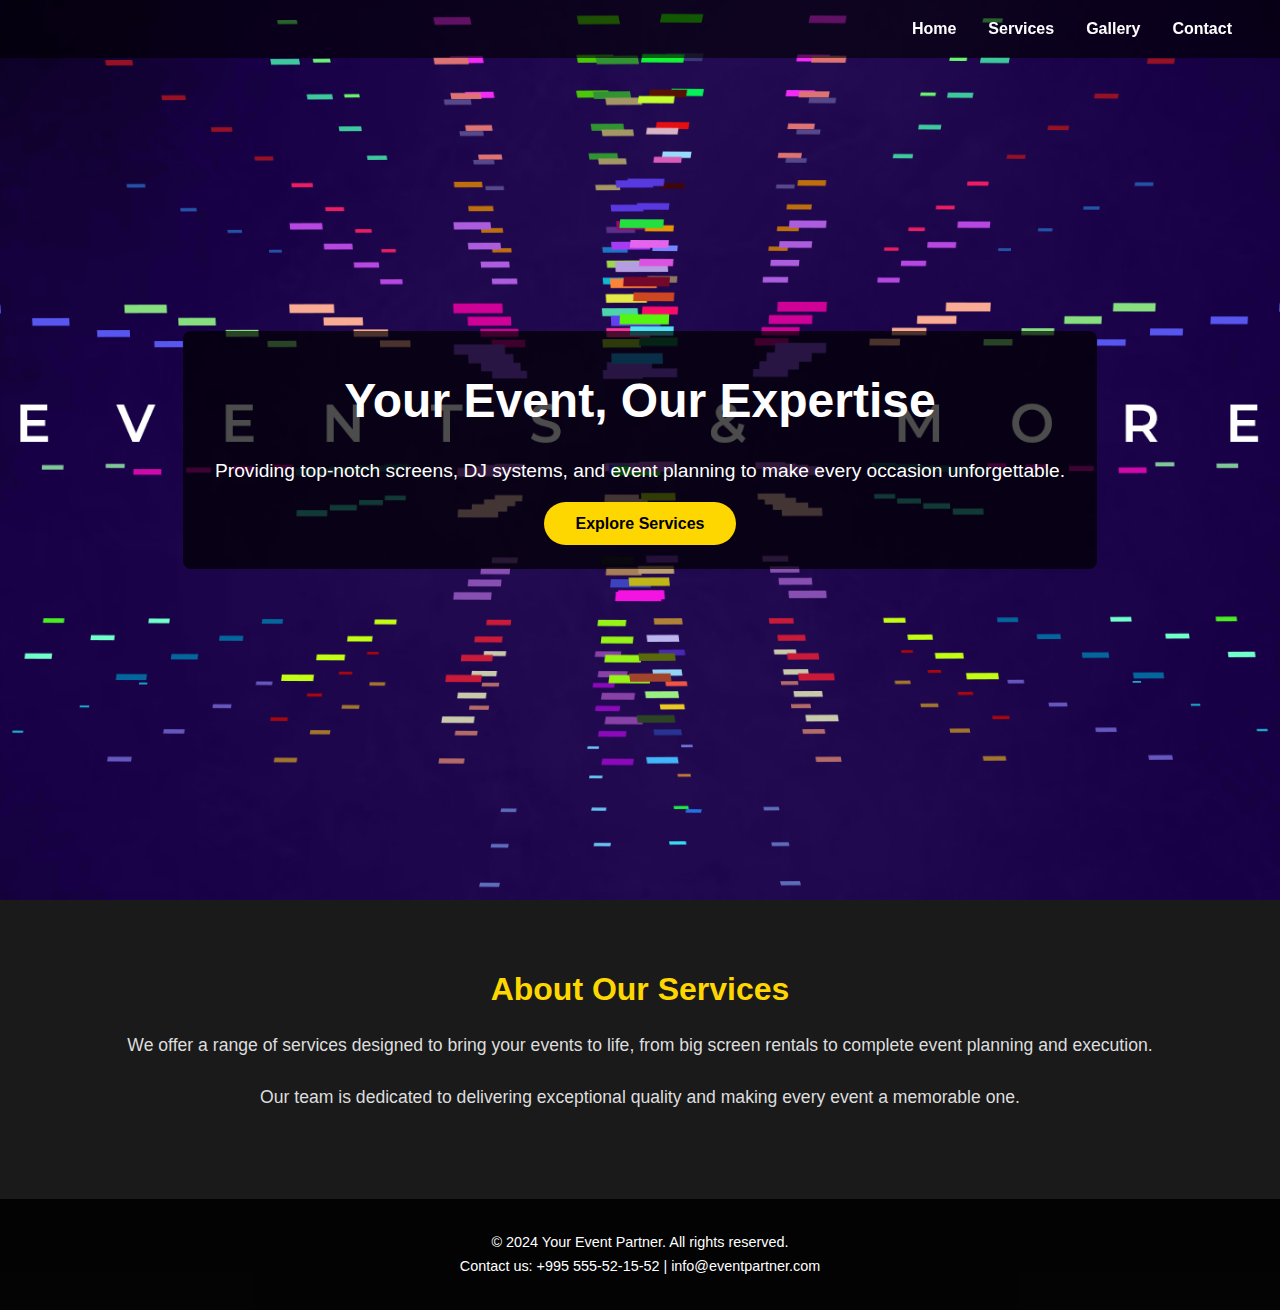
<file: index.html>
<!DOCTYPE html>
<html lang="en">
<head>
    <meta charset="UTF-8">
    <meta name="viewport" content="width=device-width, initial-scale=1.0">
    <title>Your Event Partner</title>
    <link rel="stylesheet" href="css/style.css">
    <link rel="stylesheet" href="css/home.css">
</head>
<body>
    <!-- Navigation Menu -->
    <header>
        <div class="menu-toggle">
            <span></span>
            <span></span>
            <span></span>
        </div>
        <nav>
            <ul>
                <li><a href="home.html">Home</a></li>
                <li><a href="services.html">Services</a></li>
                <li><a href="gallery.html">Gallery</a></li>
                <li><a href="contact.html">Contact</a></li>
            </ul>
        </nav>
    </header>
    

    <!-- Hero Section -->
    <section class="hero" id="home">
        <div class="overlay">
            <h1>Your Event, Our Expertise</h1>
            <p>Providing top-notch screens, DJ systems, and event planning to make every occasion unforgettable.</p>
            <a href="services.html" class="btn">Explore Services</a>
        </div>
    </section>

    <!-- Additional Content Section for Scrolling -->
    <section class="content">
        <h2>About Our Services</h2>
        <p>We offer a range of services designed to bring your events to life, from big screen rentals to complete event planning and execution.</p>
        <p>Our team is dedicated to delivering exceptional quality and making every event a memorable one.</p>
    </section>

    <!-- Footer -->
    <footer>
        <p>© 2024 Your Event Partner. All rights reserved.</p>
        <p>Contact us: +995 555-52-15-52 | info@eventpartner.com</p>
    </footer>

    <script src="js/HB.js"></script>
</body>
</html>
</file>
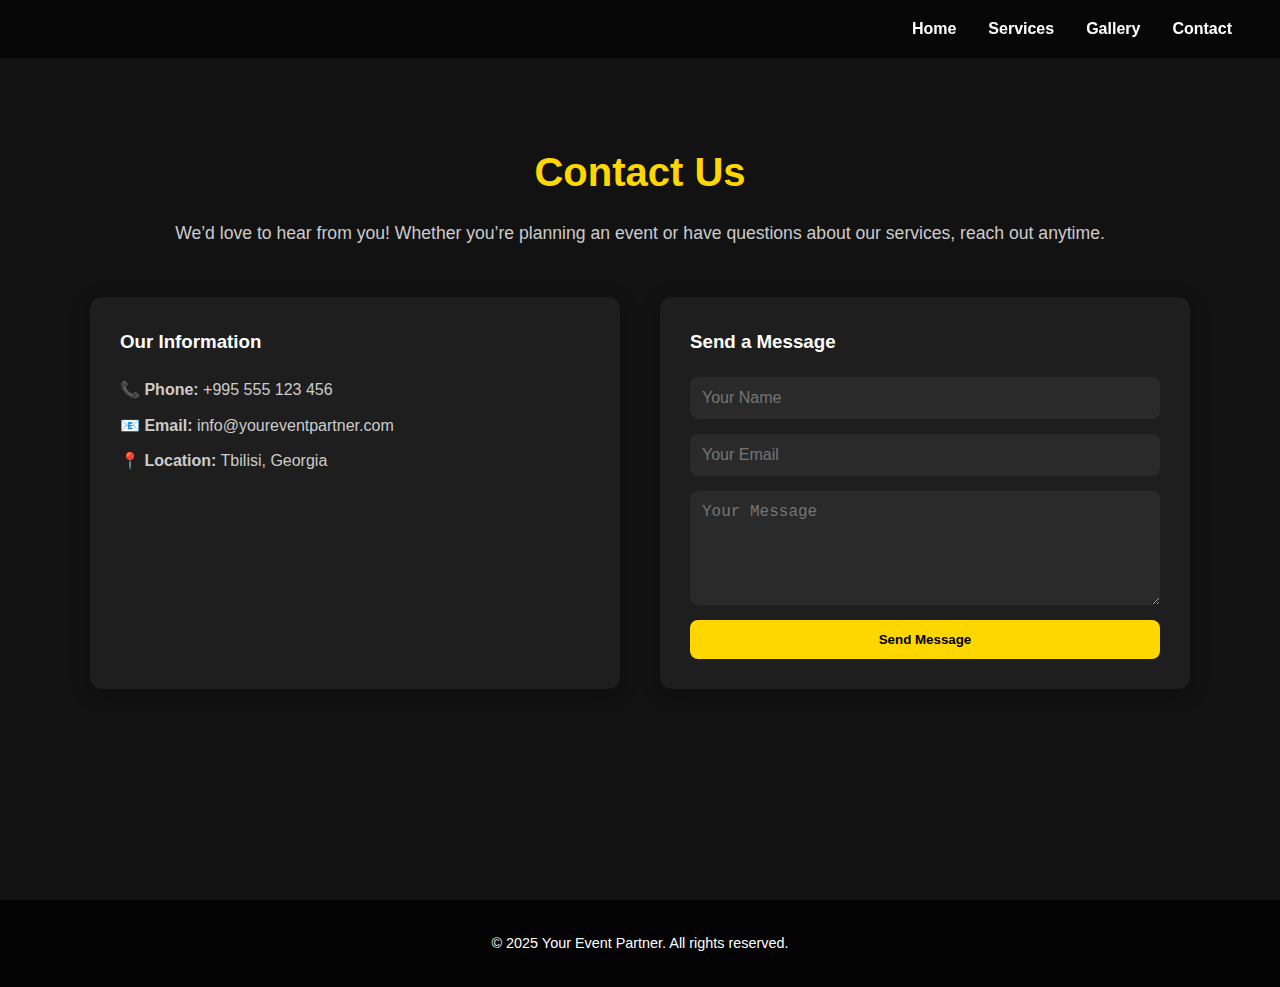
<file: contact.html>
<!DOCTYPE html>
<html lang="en">
<head>
    <meta charset="UTF-8">
    <meta name="viewport" content="width=device-width, initial-scale=1.0">
    <title>Contact - Your Event Partner</title>
    <link rel="stylesheet" href="css/style.css">
    <link rel="stylesheet" href="css/contact.css">
</head>
<body>
    <!-- Header -->
    <header>
        <div class="menu-toggle">
            <span></span>
            <span></span>
            <span></span>
        </div>
        <nav>
            <ul>
                <li><a href="home.html">Home</a></li>
                <li><a href="services.html">Services</a></li>
                <li><a href="gallery.html">Gallery</a></li>
                <li><a href="contact.html">Contact</a></li>
            </ul>
        </nav>
    </header>

    <!-- Contact Section -->
    <section class="contact-section">
        <div class="contact-container">
            <h2>Contact Us</h2>
            <p>We’d love to hear from you! Whether you’re planning an event or have questions about our services, reach out anytime.</p>

            <div class="contact-content">
                <!-- Contact Info -->
                <div class="contact-info">
                    <h3>Our Information</h3>
                    <p><strong>📞 Phone:</strong> +995 555 123 456</p>
                    <p><strong>📧 Email:</strong> info@youreventpartner.com</p>
                    <p><strong>📍 Location:</strong> Tbilisi, Georgia</p>
                </div>

                <!-- Contact Form -->
                <div class="contact-form">
                    <h3>Send a Message</h3>
                    <form>
                        <input type="text" placeholder="Your Name" required>
                        <input type="email" placeholder="Your Email" required>
                        <textarea placeholder="Your Message" rows="5" required></textarea>
                        <button type="submit">Send Message</button>
                    </form>
                </div>
            </div>
        </div>
    </section>

    <!-- Footer -->
    <footer>
        <p>&copy; 2025 Your Event Partner. All rights reserved.</p>
    </footer>

    <script src="js/HB.js"></script>
</body>
</html>
</file>
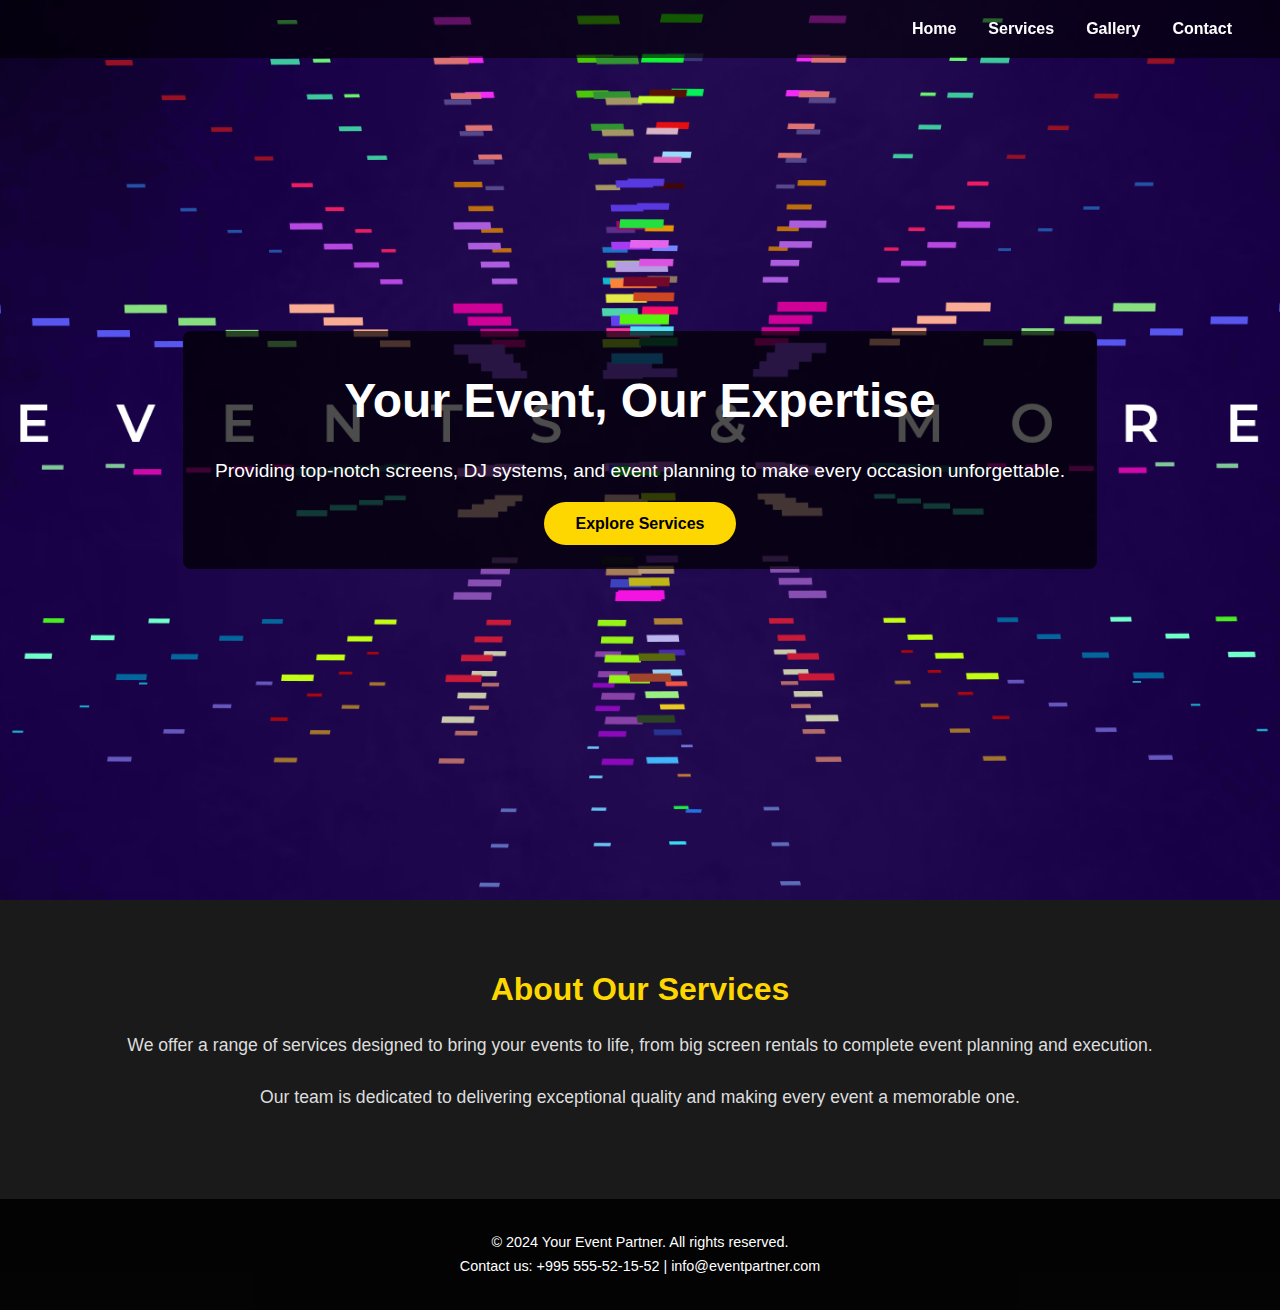
<file: home.html>
<!DOCTYPE html>
<html lang="en">
<head>
    <meta charset="UTF-8">
    <meta name="viewport" content="width=device-width, initial-scale=1.0">
    <title>Your Event Partner</title>
    <link rel="stylesheet" href="css/style.css">
    <link rel="stylesheet" href="css/home.css">
</head>
<body>
    <!-- Navigation Menu -->
    <header>
        <div class="menu-toggle">
            <span></span>
            <span></span>
            <span></span>
        </div>
        <nav>
            <ul>
                <li><a href="home.html">Home</a></li>
                <li><a href="services.html">Services</a></li>
                <li><a href="gallery.html">Gallery</a></li>
                <li><a href="contact.html">Contact</a></li>
            </ul>
        </nav>
    </header>
    

    <!-- Hero Section -->
    <section class="hero" id="home">
        <div class="overlay">
            <h1>Your Event, Our Expertise</h1>
            <p>Providing top-notch screens, DJ systems, and event planning to make every occasion unforgettable.</p>
            <a href="services.html" class="btn">Explore Services</a>
        </div>
    </section>

    <!-- Additional Content Section for Scrolling -->
    <section class="content">
        <h2>About Our Services</h2>
        <p>We offer a range of services designed to bring your events to life, from big screen rentals to complete event planning and execution.</p>
        <p>Our team is dedicated to delivering exceptional quality and making every event a memorable one.</p>
    </section>

    <!-- Footer -->
    <footer>
        <p>© 2024 Your Event Partner. All rights reserved.</p>
        <p>Contact us: +995 555-52-15-52 | info@eventpartner.com</p>
    </footer>

    <script src="js/HB.js"></script>
</body>
</html>
</file>
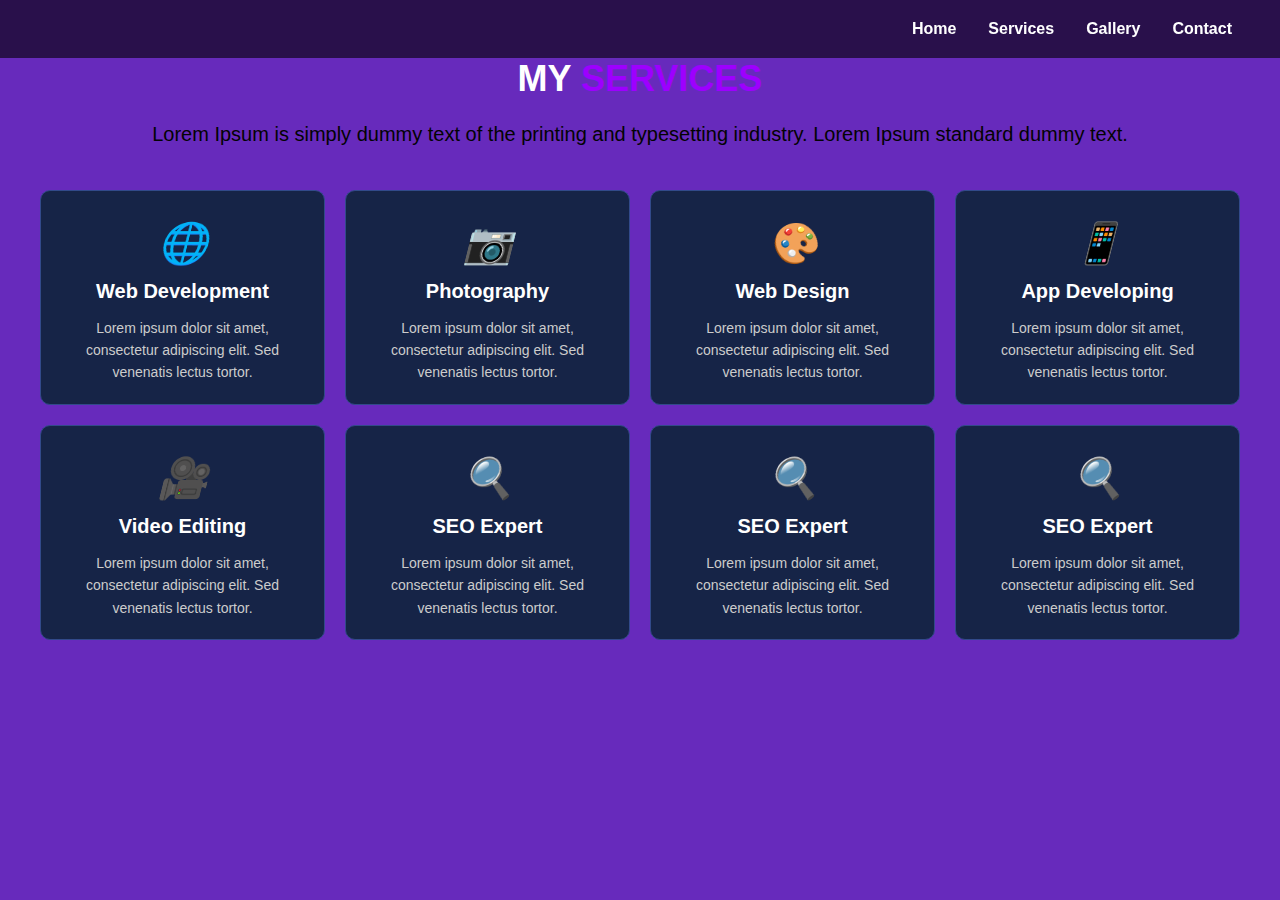
<file: services.html>
<!DOCTYPE html>
<html lang="en">
<head>
    <meta charset="UTF-8">
    <meta name="viewport" content="width=device-width, initial-scale=1.0">
    <title>My Services</title>
    <link rel="stylesheet" href="css/style.css">
    <link rel="stylesheet" href="css/services.css">

</head>
<body>
<!-- <body class="services-page"> -->
     <!-- Navigation Menu -->
     <header>
        <div class="menu-toggle">
            <span></span>
            <span></span>
            <span></span>
        </div>
        <nav>
            <ul>
                <li><a href="home.html">Home</a></li>
                <li><a href="services.html">Services</a></li>
                <li><a href="gallery.html">Gallery</a></li>
                <li><a href="contact.html">Contact</a></li>
            </ul>
        </nav>
    </header>

    <section class="services-section">
        <div class="container">
            <h2 class="section-title">MY <span>SERVICES</span></h2>
            <p class="section-description">
                Lorem Ipsum is simply dummy text of the printing and typesetting industry. Lorem Ipsum standard dummy text.
            </p>
            <div class="services-grid">
                <div class="service-card">
                    <i class="icon">🌐</i>
                    <h3>Web Development</h3>
                    <p>Lorem ipsum dolor sit amet, consectetur adipiscing elit. Sed venenatis lectus tortor.</p>
                </div>
                <div class="service-card">
                    <i class="icon">📷</i>
                    <h3>Photography</h3>
                    <p>Lorem ipsum dolor sit amet, consectetur adipiscing elit. Sed venenatis lectus tortor.</p>
                </div>
                <div class="service-card">
                    <i class="icon">🎨</i>
                    <h3>Web Design</h3>
                    <p>Lorem ipsum dolor sit amet, consectetur adipiscing elit. Sed venenatis lectus tortor.</p>
                </div>
                <div class="service-card">
                    <i class="icon">📱</i>
                    <h3>App Developing</h3>
                    <p>Lorem ipsum dolor sit amet, consectetur adipiscing elit. Sed venenatis lectus tortor.</p>
                </div>
                <div class="service-card">
                    <i class="icon">🎥</i>
                    <h3>Video Editing</h3>
                    <p>Lorem ipsum dolor sit amet, consectetur adipiscing elit. Sed venenatis lectus tortor.</p>
                </div>
                <div class="service-card">
                    <i class="icon">🔍</i>
                    <h3>SEO Expert</h3>
                    <p>Lorem ipsum dolor sit amet, consectetur adipiscing elit. Sed venenatis lectus tortor.</p>
                </div>
                <div class="service-card">
                    <i class="icon">🔍</i>
                    <h3>SEO Expert</h3>
                    <p>Lorem ipsum dolor sit amet, consectetur adipiscing elit. Sed venenatis lectus tortor.</p>
                </div>
                <div class="service-card">
                    <i class="icon">🔍</i>
                    <h3>SEO Expert</h3>
                    <p>Lorem ipsum dolor sit amet, consectetur adipiscing elit. Sed venenatis lectus tortor.</p>
                </div>
            </div>
        </div>
    </section>
    <script src="js/HB.js"></script>

</body>
</html>
</file>
<file: css/home.css>
/* Hero Section */
.hero {
    height: 100vh;
    background: url('../images/Background-image.png') no-repeat center center/cover;
    /* background: url('/images/Background\ image.png'); */
    display: flex;
    align-items: center;
    justify-content: center;
    text-align: center;
    position: relative;
}

.overlay {
    background: rgba(0, 0, 0, 0.7); /* Black overlay with 70% opacity */
    padding: 2rem;
    border-radius: 8px;
}

.hero h1 {
    font-size: 3rem;
    margin-bottom: 1rem;
}

.hero p {
    font-size: 1.2rem;
    margin-bottom: 1.5rem;
}

.btn {
    background-color: #FFD700;
    color: #000;
    padding: 0.8rem 2rem;
    text-decoration: none;
    font-weight: bold;
    border-radius: 25px;
}

.btn:hover {
    background-color: #FFC107;
    color: #fff;
}

/* Content Section */
.content {
    padding: 4rem 2rem;
    text-align: center;
    background-color: #1a1a1a;
}

.content h2 {
    font-size: 2rem;
    margin-bottom: 1rem;
    color: #FFD700;
}

.content p {
    font-size: 1.1rem;
    color: #ddd;
    margin-bottom: 1.5rem;
}

/*chatGPT add-on*/

/* Responsive Design */
@media (max-width: 1024px) {
    .hero h1 {
        font-size: 2.5rem;
    }

    .hero p {
        font-size: 1rem;
    }
}

@media (max-width: 768px) {
    .hero {
        padding: 2rem;
        text-align: center;
    }

    .overlay {
        padding: 1.5rem;
    }

    .hero h1 {
        font-size: 2rem;
    }

    .hero p {
        font-size: 1rem;
    }

    .btn {
        padding: 0.6rem 1.5rem;
        font-size: 1rem;
    }
}

@media (max-width: 480px) {
    .hero {
        flex-direction: column;
        justify-content: flex-start;
        padding: 3rem 1rem;
    }

    .overlay {
        padding: 1rem;
    }

    .hero h1 {
        font-size: 1.8rem;
    }

    .hero p {
        font-size: 0.9rem;
    }

    .btn {
        font-size: 0.9rem;
        padding: 0.5rem 1rem;
    }
}
</file>
<file: css/contact.css>
/* Contact Page Styles */
body {
    background-color: #121212;
    color: #fff;
    font-family: Arial, sans-serif;
    margin: 0;
    padding: 0;
}

/* Prevent overlap: adds space for navbar */
.contact-section {
    padding: 140px 20px 80px; /* push content below navbar */
    background-color: #121212;
    min-height: 100vh;
}

/* Container */
.contact-container {
    max-width: 1100px;
    margin: 0 auto;
    text-align: center;
}

.contact-container h2 {
    font-size: 2.5rem;
    margin-bottom: 15px;
    color: #FFD700; /* same gold accent as home.css */
}

.contact-container p {
    color: #ccc;
    margin-bottom: 50px;
    font-size: 1.1rem;
}

/* Contact layout */
.contact-content {
    display: flex;
    flex-wrap: wrap;
    justify-content: space-between;
    gap: 40px;
    text-align: left;
}

/* Info and form boxes */
.contact-info,
.contact-form {
    flex: 1 1 45%;
    background: #1e1e1e;
    padding: 30px;
    border-radius: 12px;
    box-shadow: 0 4px 20px rgba(0,0,0,0.3);
    transition: transform 0.3s ease, box-shadow 0.3s ease;
}

.contact-info:hover,
.contact-form:hover {
    transform: translateY(-5px);
    box-shadow: 0 8px 25px rgba(0,0,0,0.4);
}

/* Section headings */
.contact-info h3,
.contact-form h3 {
    margin-bottom: 20px;
    color: #fff;
}

/* Info text */
.contact-info p {
    margin-bottom: 10px;
    color: #ccc;
    font-size: 1rem;
}

/* Form styling */
.contact-form form {
    display: flex;
    flex-direction: column;
    gap: 15px;
}

.contact-form input,
.contact-form textarea {
    background: #2a2a2a;
    border: none;
    padding: 12px;
    border-radius: 8px;
    color: #fff;
    font-size: 1rem;
}

.contact-form input:focus,
.contact-form textarea:focus {
    outline: 2px solid #FFD700;
}

.contact-form button {
    background: #FFD700;
    color: #000;
    border: none;
    padding: 12px;
    border-radius: 8px;
    cursor: pointer;
    font-weight: bold;
    transition: background 0.3s, color 0.3s;
}

.contact-form button:hover {
    background: #FFC107;
    color: #fff;
}

/* --- Responsive Design (matching home.css style) --- */
@media (max-width: 1024px) {
    .contact-container h2 {
        font-size: 2.2rem;
    }

    .contact-container p {
        font-size: 1rem;
    }
}

@media (max-width: 768px) {
    .contact-section {
        padding: 120px 20px 60px;
    }

    .contact-content {
        flex-direction: column;
        gap: 30px;
    }

    .contact-info,
    .contact-form {
        flex: 1 1 100%;
    }

    .contact-form button {
        padding: 10px;
        font-size: 1rem;
    }
}

@media (max-width: 480px) {
    .contact-section {
        padding: 100px 15px 50px;
    }

    .contact-container h2 {
        font-size: 1.8rem;
    }

    .contact-container p {
        font-size: 0.95rem;
    }

    .contact-info,
    .contact-form {
        padding: 20px;
    }

    .contact-form input,
    .contact-form textarea {
        font-size: 0.9rem;
    }

    .contact-form button {
        font-size: 0.9rem;
        padding: 0.8rem;
    }
}
</file>
<file: css/services.css>
/* body.services-page {
    background-color: rgb(198, 20, 20); /* Specific background color for services page 
}*/
 

body {
    background-color: rgb(103, 42, 188); /* Specific background color for services page */
}

.services-section {
    text-align: center;
    padding: 50px 20px;
}

.container {
    max-width: 1200px;
    margin: 0 auto;
}

.section-title {
    font-size: 36px;
    font-weight: bold;
    margin-bottom: 10px;
}

.section-title span {
    color: #9d00ff;
}

.section-description {
    font-size: 20px;
    color: #030303;
    margin-bottom: 40px;
}

.services-grid {
    display: grid;
    grid-template-columns: repeat(auto-fit, minmax(250px, 1fr));
    gap: 20px;
}

.service-card {
    background-color: #162447;
    border: 1px solid #324a8a;
    border-radius: 10px;
    padding: 20px;
    text-align: center;
    transition: transform 0.3s, box-shadow 0.3s;
}

.service-card:hover {
    transform: translateY(-10px);
    box-shadow: 0 10px 20px rgba(0, 0, 0, 0.5);
}

.service-card .icon {
    font-size: 40px;
    color: #9d00ff;
    margin-bottom: 15px;
}

.service-card h3 {
    font-size: 20px;
    color: #fff;
    margin-bottom: 10px;
}

.service-card p {
    font-size: 14px;
    color: #ccc;
}

/* Responsive Design */
@media (max-width: 1024px) {
    .section-title {
        font-size: 32px;
    }

    .section-description {
        font-size: 18px;
    }

    .services-grid {
        grid-template-columns: repeat(auto-fit, minmax(300px, 1fr));
    }
}

@media (max-width: 768px) {
    .services-section {
        padding: 40px 15px;
    }

    .section-title {
        font-size: 28px;
    }

    .section-description {
        font-size: 16px;
    }

    .services-grid {
        grid-template-columns: 1fr; /* Single column layout for small screens */
    }

    .service-card {
        padding: 15px;
    }

    .service-card .icon {
        font-size: 35px;
    }
}

@media (max-width: 480px) {
    .services-section {
        padding: 30px 10px;
    }

    .section-title {
        font-size: 24px;
    }

    .section-description {
        font-size: 14px;
    }

    .service-card {
        padding: 10px;
    }

    .service-card .icon {
        font-size: 30px;
    }
}
</file>
<file: css/style.css>
/* Reset */
* {
    margin: 0;
    padding: 0;
    box-sizing: border-box;
}

body {
    font-family: Arial, sans-serif;
    color: #fff;
    line-height: 1.6;
    background-color: #121212;
}

/* Header & Navigation */
header {
    background: rgba(0, 0, 0, 0.6);
    padding: 1rem 2rem;
    position: fixed;
    width: 100%;
    top: 0;
    z-index: 1000;
}

nav ul {
    list-style-type: none;
    display: flex;
    justify-content: flex-end;
}

nav ul li {
    margin: 0 1rem;
}

nav ul li a {
    color: #fff;
    text-decoration: none;
    font-weight: bold;
}

nav ul li a:hover {
    color: #FFD700;
}

/* Footer */
footer {
    background: rgba(0, 0, 0, 0.8);
    padding: 2rem;
    text-align: center;
    font-size: 0.9rem;
}

/* Responsive Design */
@media (max-width: 1024px) {
    header {
        padding: 0.8rem 1.5rem;
    }

    nav ul li {
        margin: 0 0.8rem;
    }
}

@media (max-width: 768px) {
    header {
        padding: 0.6rem 1rem;
    }

    nav ul {
        flex-direction: column;
        align-items: center;
        display: none; /* Hide by default for mobile */
        position: absolute;
        top: 60px;
        left: 0;
        width: 100%;
        background: rgba(0, 0, 0, 0.9);
    }

    nav ul.active {
        display: flex;
    }

    nav ul li {
        margin: 1rem 0;
    }

    nav ul li a {
        font-size: 1rem;
    }

    .menu-toggle {
        display: block;
        cursor: pointer;
        font-size: 1.5rem;
        color: #fff;
        position: absolute;
        right: 1rem;
        top: 1rem;
    }

    footer {
        font-size: clamp(0.7rem, 2vw, 0.9rem);
        padding: 1.5rem;
    }
}

@media (max-width: 480px) {
    header {
        padding: 0.5rem 0.8rem;
    }

    .menu-toggle {
        font-size: 1.2rem;
        top: 0.8rem;
    }

    nav ul li {
        margin: 0.5rem 0;
    }

    nav ul li a {
        font-size: 0.9rem;
    }

    footer {
        padding: 1rem;
    }
}

/* Hamburger Menu */
.menu-toggle {
    display: none;
    cursor: pointer;
    font-size: 1.8rem;
    color: #fff;
    position: absolute;
    right: 1rem;
    top: 1rem;
    z-index: 1001;
}

.menu-toggle span {
    display: block;
    width: 30px;
    height: 3px;
    background: #fff;
    margin: 6px 0;
    transition: 0.4s;
}

/* Active Menu Styles */
nav ul {
    list-style-type: none;
    display: flex;
    justify-content: flex-end;
}

@media (max-width: 768px) {
    .menu-toggle {
        display: block;
    }

    nav ul {
        flex-direction: column;
        align-items: center;
        display: none;
        position: absolute;
        top: 60px;
        left: 0;
        width: 100%;
        background: rgba(0, 0, 0, 0.9);
        padding: 1rem 0;
    }

    nav ul.active {
        display: flex;
    }

    nav ul li {
        margin: 1rem 0;
    }

    nav ul li a {
        font-size: 1rem;
    }

    /* Animate Hamburger Icon */
    .menu-toggle.active span:nth-child(1) {
        transform: rotate(-45deg) translate(-5px, 6px);
    }

    .menu-toggle.active span:nth-child(2) {
        opacity: 0;
    }

    .menu-toggle.active span:nth-child(3) {
        transform: rotate(45deg) translate(-5px, -6px);
    }
}
</file>
